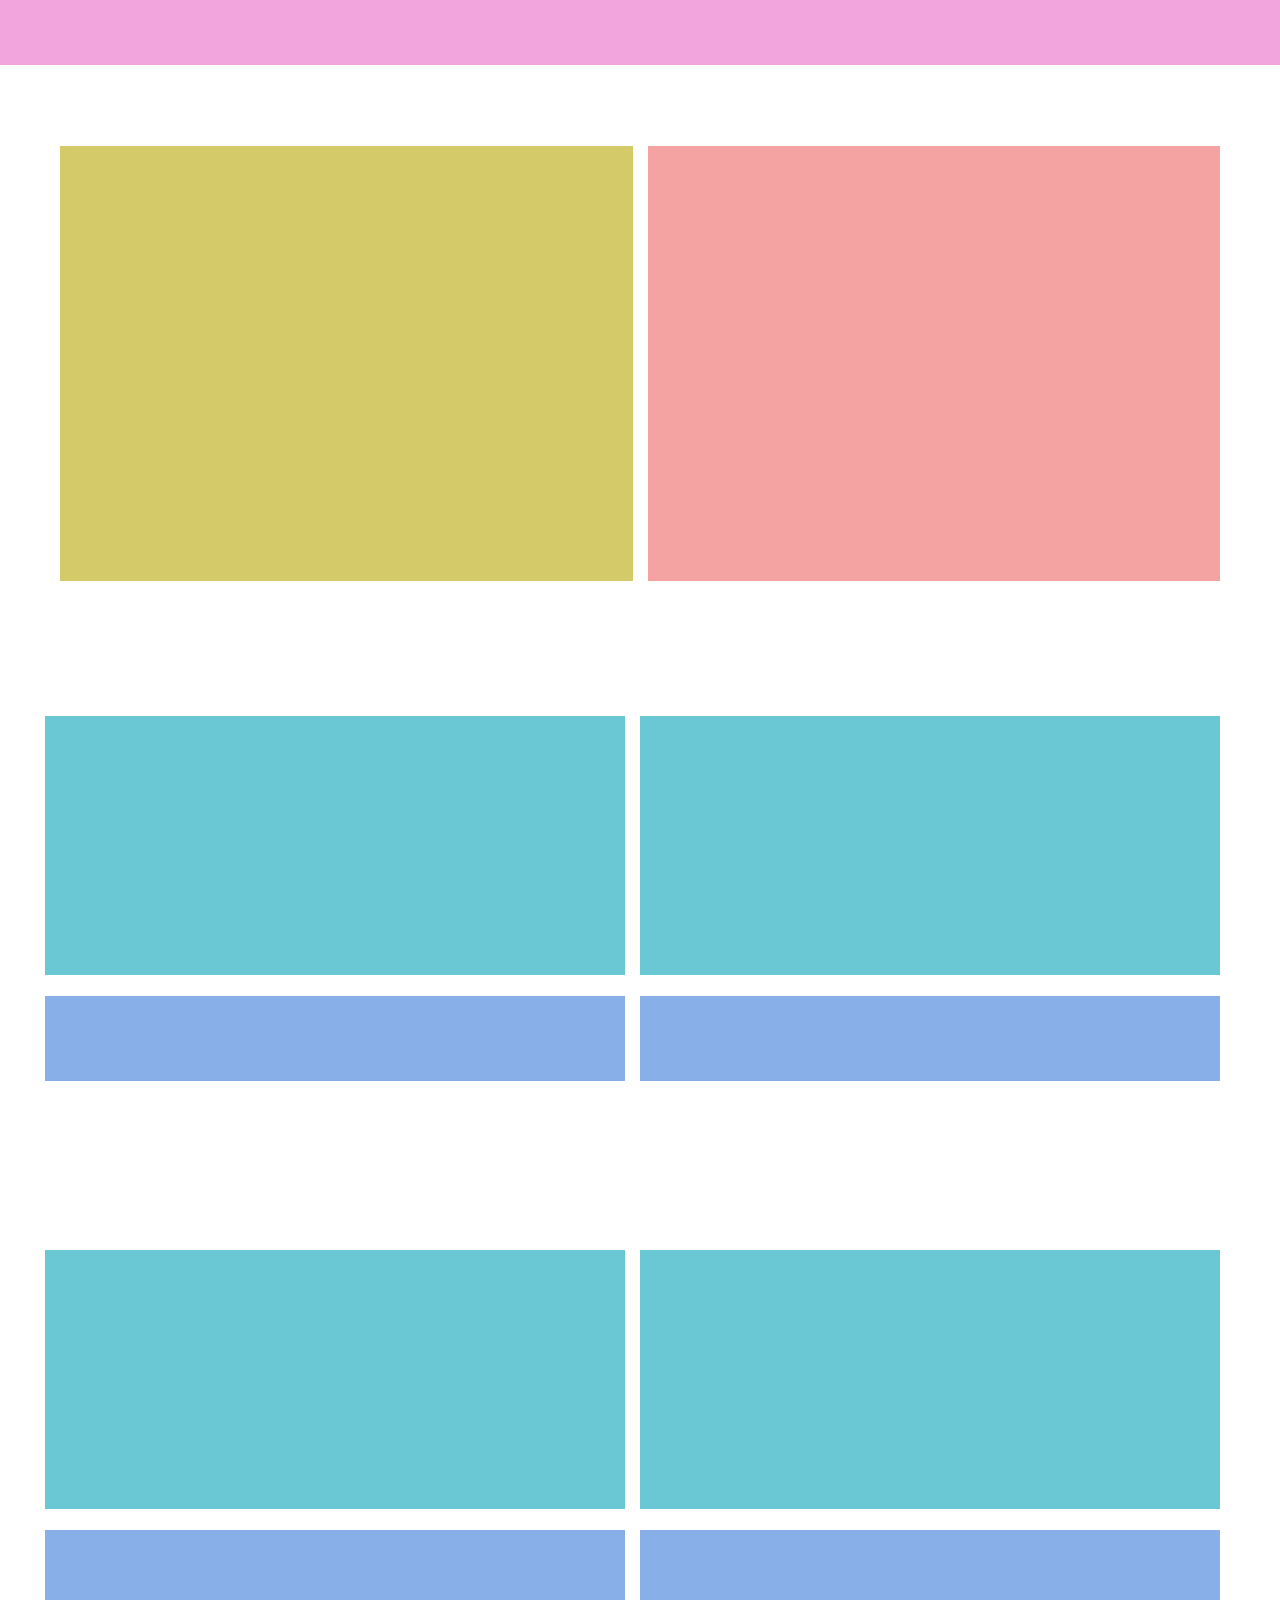
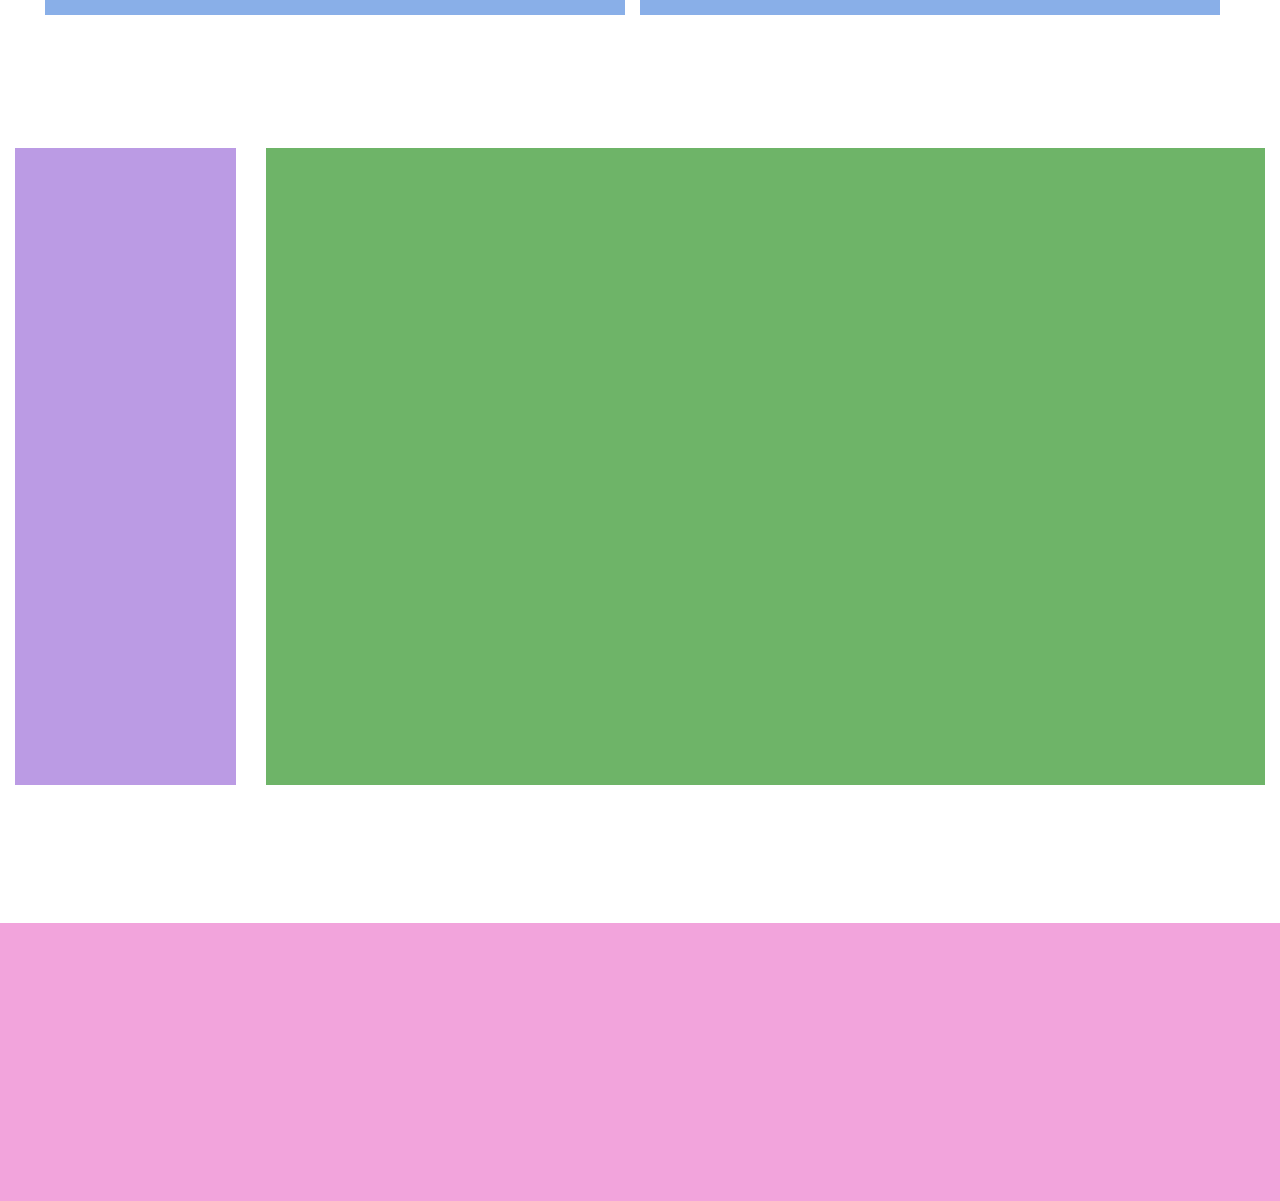
<file: index.html>
<!DOCTYPE html>
<html lang="en">

<head>
    <meta charset="UTF-8">
    <meta http-equiv="X-UA-Compatible" content="IE=edge">
    <meta name="viewport" content="width=device-width, initial-scale=1.0">
    <title>Document</title>
    <link href="flexbox.css" rel="stylesheet" type="text/css">
    <link href="media.css" rel="stylesheet" type="text/css">
</head>

<body>
    <div class="pink"></div>
    <div class="main">
        <div class="wrapper">
            <div class="a"></div>
            <div class="pink1"></div>
        </div>
    </div>
    <div class="bluemain">
        <div class="split_block">
            <div class="blue-wrapper">
                <div class="blue-block"></div>
                <div class="indigo-block"></div>
            </div>
            <div class="blue-wrapper">
                <div class="blue-block"></div>
                <div class="indigo-block"></div>
            </div>
        </div>
        <div class="split_block1">
            <div class="blue-wrapper">
                <div class="blue-block"></div>
                <div class="indigo-block"></div>
            </div>
            <div class="blue-wrapper">
                <div class="blue-block"></div>
                <div class="indigo-block"></div>
            </div>
        </div>
    </div>
    <div class="glava">
        <div class="wrapper1">
            <div class="purple"></div>
            <div class="green"></div>
            <div class="purple2"></div>
        </div>
    </div>
    <div class="pink2"></div>
</body>

</html>
</file>
<file: flexbox.css>
* {
    padding: 0;
    margin: 0;
    box-sizing: border-box;
}

.pink {
    border: 1px solid #F2A4DC;
    width: 100%;
    height: 65px;
    background-color: #F2A4DC;
}

.a {
    border: 1px solid #D4CA69;
    width: 100%;
    height: 435px;
    background-color: #D4CA69;
    margin-top: 81px;
}

.pink1 {
    display: none;
    border: 1px solid #F4A2A2;
    width: 777px;
    height: 435px;
    background-color: #F4A2A2;
    margin-top: 81px;
}

.wrapper {
    display: flex;
    width: 100%;
}

.main {
    margin: 0 15px;
    display: flex;
    justify-content: center;
}

.bluemain {
    display: flex;
    flex-direction: column;
    margin: 0 15px;
    justify-content: center;
}

.blue-block {
    background: #69C8D4;
    height: 259px;
    margin-top: 77px;

}

.indigo-block {
    background: #89AFE8;
    height: 85px;
    margin-top: 21px;

}

.glava {

    margin: 0 auto;
    display: flex;
    justify-content: center;
}


.green {
    border: 1px solid #6EB468;
    width: 100%;
    height: 637px;
    background-color: #6EB468;
    margin-top: 133px;
    margin: 133px 15px 0 15px;
}


.wrapper1 {
    display: flex;
    width: 100%;
}

.pink2 {
    border: 1px solid #F2A4DC;
    width: 100%;
    height: 278px;
    background-color: #F2A4DC;
    margin-top: 138px;
    align-items: center;
}
</file>
<file: media.css>
/*Планшеты*/
@media screen and (min-width: 768px) {
    .pink1 {
        display: block;
        width: 50%;
    }

    .a {
        width: 50%;
        margin-right: 15px;
    }

    .blue-wrapper {
        width: 50%;
    }

    .blue-block {
        margin-top: 135px;
        margin-right: 15px;
    }

    .split_block {
        display: flex;
        flex-direction: row;

    }

    .split_block1 {
        margin-top: 34px;
        display: flex;
        flex-direction: row;
    }

    .bluemain {
        margin: 0 45px;
    }

    .indigo-block {
        margin-right: 15px;
    }

    .wrapper {
        margin: 0 45px;
    }

    .purple {
        border: 1px solid #BB9BE4;
        width: 282px;
        height: 637px;
        background-color: #BB9BE4;
        margin-right: 15px;
        margin-top: 133px;
        margin-left: 15px;
    }
}

/*Ноутбуки*/
@media screen and (min-width: 1366px) {
    .main {
        width: 1440px;
        margin: 0;
    }

    .bluemain {
        width: 1440px;
        flex-direction: row;
    }

    .blue-block {
        margin-top: 135px;
        margin-right: 15px;
    }

    .indigo-block {
        margin-top: 21px;
    }

    .split_block1 {
        margin-top: 0;
        width: 100%;
    }

    .split_block {
        width: 100%;
    }

    .pink1 {
        width: 777px;
    }

    .purple {
        border: 1px solid #BB9BE4;
        width: 282px;
        height: 637px;
        background-color: #BB9BE4;
        margin-right: 15px;
        margin-top: 133px;
    }

    .glava {
        width: 1440px;
    }

    .purple2 {
        border: 1px solid #BB9BE4;
        width: 282px;
        height: 637px;
        background-color: #BB9BE4;
        margin-left: 15px;
        margin-top: 133px;
    }
}
</file>
